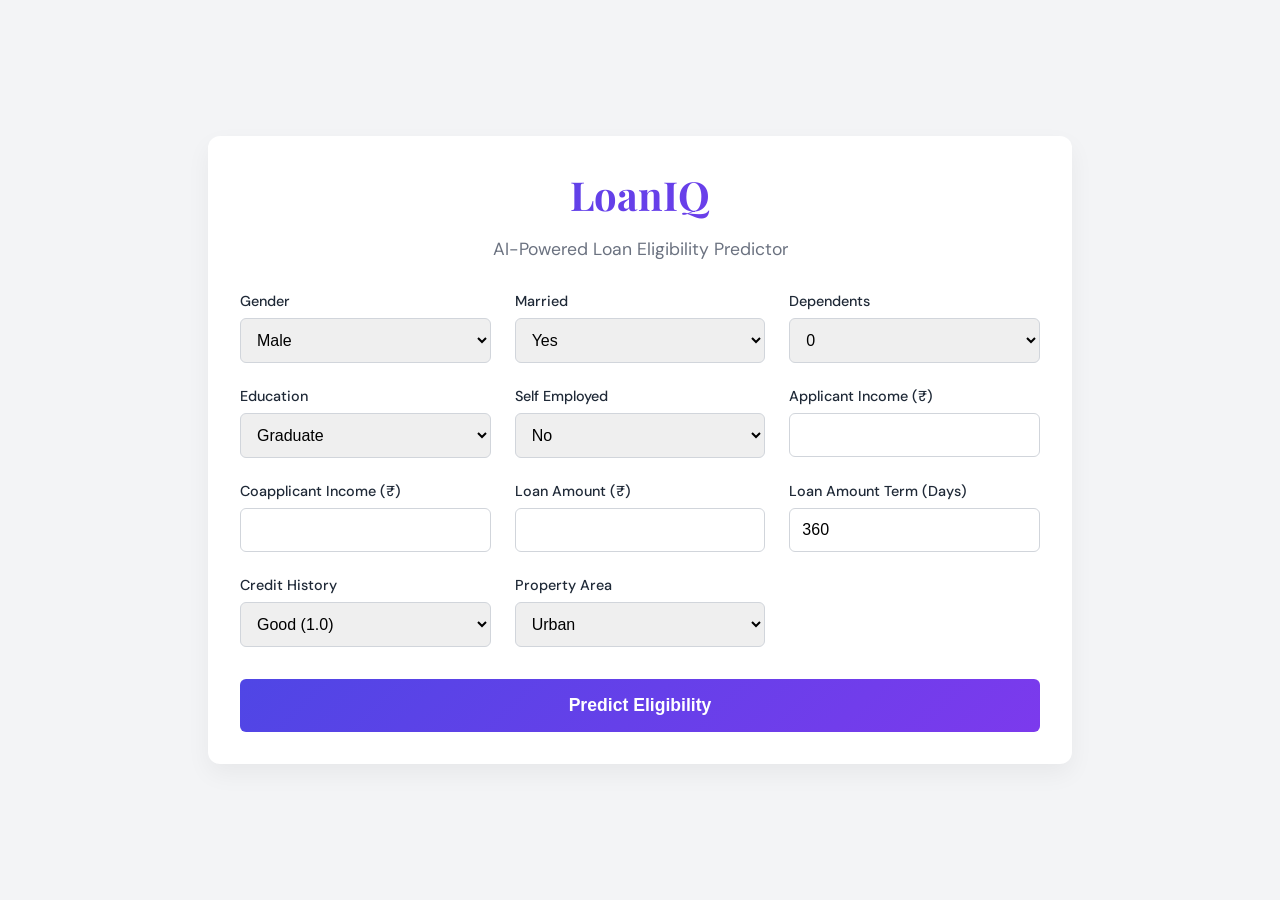
<file: frontend/index.html>
<!DOCTYPE html>
<html lang="en">
<head>
    <meta charset="UTF-8">
    <meta name="viewport" content="width=device-width, initial-scale=1.0">
    <title>LoanIQ - Loan Eligibility Predictor</title>
    <link rel="stylesheet" href="style.css">
    <link href="https://fonts.googleapis.com/css2?family=DM+Sans:wght@400;500;700&family=Playfair+Display:wght@600;700&display=swap" rel="stylesheet">
</head>
<body>
    <div class="container">
        <header>
            <h1>LoanIQ</h1>
            <p>AI-Powered Loan Eligibility Predictor</p>
        </header>
        
        <main>
            <form id="loanForm">
                <div class="form-grid">
                    <div class="form-group">
                        <label for="Gender">Gender</label>
                        <select id="Gender" name="Gender" required>
                            <option value="Male">Male</option>
                            <option value="Female">Female</option>
                        </select>
                    </div>
                    
                    <div class="form-group">
                        <label for="Married">Married</label>
                        <select id="Married" name="Married" required>
                            <option value="Yes">Yes</option>
                            <option value="No">No</option>
                        </select>
                    </div>
                    
                    <div class="form-group">
                        <label for="Dependents">Dependents</label>
                        <select id="Dependents" name="Dependents" required>
                            <option value="0">0</option>
                            <option value="1">1</option>
                            <option value="2">2</option>
                            <option value="3+">3+</option>
                        </select>
                    </div>
                    
                    <div class="form-group">
                        <label for="Education">Education</label>
                        <select id="Education" name="Education" required>
                            <option value="Graduate">Graduate</option>
                            <option value="Not Graduate">Not Graduate</option>
                        </select>
                    </div>
                    
                    <div class="form-group">
                        <label for="Self_Employed">Self Employed</label>
                        <select id="Self_Employed" name="Self_Employed" required>
                            <option value="No">No</option>
                            <option value="Yes">Yes</option>
                        </select>
                    </div>
                    
                    <div class="form-group">
                        <label for="ApplicantIncome">Applicant Income (₹)</label>
                        <input type="number" id="ApplicantIncome" name="ApplicantIncome" required min="0">
                    </div>
                    
                    <div class="form-group">
                        <label for="CoapplicantIncome">Coapplicant Income (₹)</label>
                        <input type="number" id="CoapplicantIncome" name="CoapplicantIncome" required min="0">
                    </div>
                    
                    <div class="form-group">
                        <label for="LoanAmount">Loan Amount (₹)</label>
                        <input type="number" id="LoanAmount" name="LoanAmount" required min="1">
                    </div>
                    
                    <div class="form-group">
                        <label for="Loan_Amount_Term">Loan Amount Term (Days)</label>
                        <input type="number" id="Loan_Amount_Term" name="Loan_Amount_Term" required value="360" min="1">
                    </div>
                    
                    <div class="form-group">
                        <label for="Credit_History">Credit History</label>
                        <select id="Credit_History" name="Credit_History" required>
                            <option value="1">Good (1.0)</option>
                            <option value="0">Bad (0.0)</option>
                        </select>
                    </div>
                    
                    <div class="form-group">
                        <label for="Property_Area">Property Area</label>
                        <select id="Property_Area" name="Property_Area" required>
                            <option value="Urban">Urban</option>
                            <option value="Semiurban">Semiurban</option>
                            <option value="Rural">Rural</option>
                        </select>
                    </div>
                </div>
                
                <button type="submit" id="submitBtn">Predict Eligibility</button>
            </form>
            
            <div id="result" class="hidden">
                <h2 id="predictionText"></h2>
                <p id="confidenceText"></p>
                <div class="progress-bar-container">
                    <div id="progressBar" class="progress-bar"></div>
                </div>
            </div>
        </main>
    </div>
    
    <script src="script.js"></script>
</body>
</html>
</file>
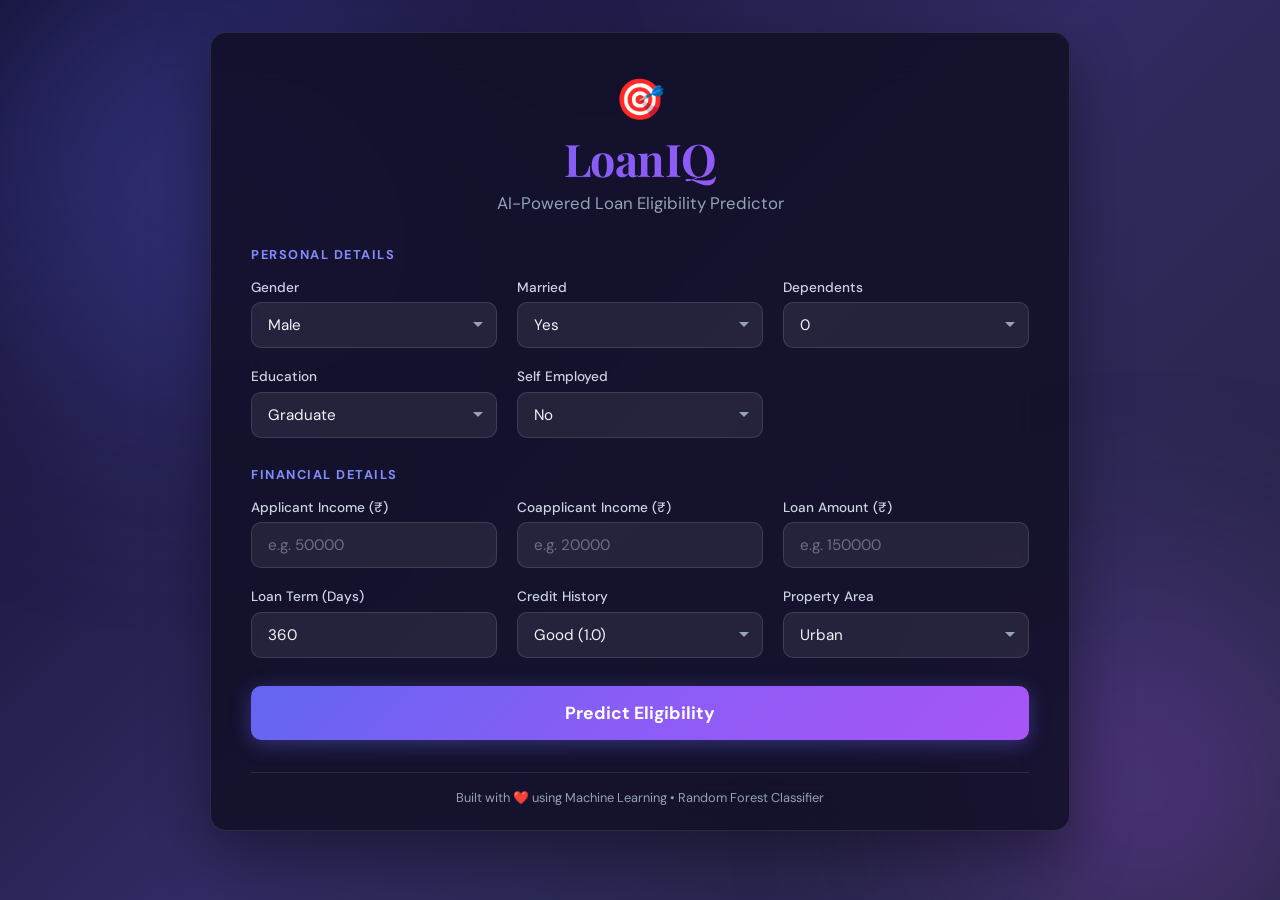
<file: public/index.html>
<!DOCTYPE html>
<html lang="en">
<head>
    <meta charset="UTF-8">
    <meta name="viewport" content="width=device-width, initial-scale=1.0">
    <title>LoanIQ - AI-Powered Loan Eligibility Predictor</title>
    <meta name="description" content="Predict your loan eligibility instantly using AI-powered machine learning. Get confidence scores and detailed analysis.">
    <link rel="stylesheet" href="style.css">
    <link href="https://fonts.googleapis.com/css2?family=DM+Sans:wght@400;500;700&family=Playfair+Display:wght@600;700&display=swap" rel="stylesheet">
</head>
<body>
    <div class="bg-animation"></div>
    <div class="container">
        <header>
            <div class="logo-icon">🎯</div>
            <h1>LoanIQ</h1>
            <p class="subtitle">AI-Powered Loan Eligibility Predictor</p>
        </header>

        <main>
            <form id="loanForm">
                <div class="section-title">Personal Details</div>
                <div class="form-grid">
                    <div class="form-group">
                        <label for="Gender">Gender</label>
                        <select id="Gender" name="Gender" required>
                            <option value="Male">Male</option>
                            <option value="Female">Female</option>
                        </select>
                    </div>

                    <div class="form-group">
                        <label for="Married">Married</label>
                        <select id="Married" name="Married" required>
                            <option value="Yes">Yes</option>
                            <option value="No">No</option>
                        </select>
                    </div>

                    <div class="form-group">
                        <label for="Dependents">Dependents</label>
                        <select id="Dependents" name="Dependents" required>
                            <option value="0">0</option>
                            <option value="1">1</option>
                            <option value="2">2</option>
                            <option value="3+">3+</option>
                        </select>
                    </div>

                    <div class="form-group">
                        <label for="Education">Education</label>
                        <select id="Education" name="Education" required>
                            <option value="Graduate">Graduate</option>
                            <option value="Not Graduate">Not Graduate</option>
                        </select>
                    </div>

                    <div class="form-group">
                        <label for="Self_Employed">Self Employed</label>
                        <select id="Self_Employed" name="Self_Employed" required>
                            <option value="No">No</option>
                            <option value="Yes">Yes</option>
                        </select>
                    </div>
                </div>

                <div class="section-title">Financial Details</div>
                <div class="form-grid">
                    <div class="form-group">
                        <label for="ApplicantIncome">Applicant Income (₹)</label>
                        <input type="number" id="ApplicantIncome" name="ApplicantIncome" placeholder="e.g. 50000" required min="0">
                    </div>

                    <div class="form-group">
                        <label for="CoapplicantIncome">Coapplicant Income (₹)</label>
                        <input type="number" id="CoapplicantIncome" name="CoapplicantIncome" placeholder="e.g. 20000" required min="0">
                    </div>

                    <div class="form-group">
                        <label for="LoanAmount">Loan Amount (₹)</label>
                        <input type="number" id="LoanAmount" name="LoanAmount" placeholder="e.g. 150000" required min="1">
                    </div>

                    <div class="form-group">
                        <label for="Loan_Amount_Term">Loan Term (Days)</label>
                        <input type="number" id="Loan_Amount_Term" name="Loan_Amount_Term" required value="360" min="1">
                    </div>

                    <div class="form-group">
                        <label for="Credit_History">Credit History</label>
                        <select id="Credit_History" name="Credit_History" required>
                            <option value="1">Good (1.0)</option>
                            <option value="0">Bad (0.0)</option>
                        </select>
                    </div>

                    <div class="form-group">
                        <label for="Property_Area">Property Area</label>
                        <select id="Property_Area" name="Property_Area" required>
                            <option value="Urban">Urban</option>
                            <option value="Semiurban">Semiurban</option>
                            <option value="Rural">Rural</option>
                        </select>
                    </div>
                </div>

                <button type="submit" id="submitBtn">
                    <span class="btn-text">Predict Eligibility</span>
                    <span class="btn-loader hidden">⏳ Analyzing...</span>
                </button>
            </form>

            <div id="result" class="hidden">
                <div id="resultIcon" class="result-icon"></div>
                <h2 id="predictionText"></h2>
                <p id="confidenceText"></p>
                <div class="progress-bar-container">
                    <div id="progressBar" class="progress-bar"></div>
                </div>
                <div id="probDetails" class="prob-details"></div>
            </div>
        </main>

        <footer>
            <p>Built with ❤️ using Machine Learning &bull; Random Forest Classifier</p>
        </footer>
    </div>

    <script src="script.js"></script>
</body>
</html>
</file>
<file: frontend/style.css>
:root {
    --primary: #4f46e5;
    --primary-gradient: linear-gradient(135deg, #4f46e5, #7c3aed);
    --bg-color: #f3f4f6;
    --card-bg: #ffffff;
    --text-main: #1f2937;
    --text-muted: #6b7280;
    --success: #10b981;
    --danger: #ef4444;
}

body {
    font-family: 'DM Sans', sans-serif;
    background-color: var(--bg-color);
    color: var(--text-main);
    margin: 0;
    padding: 0;
    display: flex;
    justify-content: center;
    align-items: center;
    min-height: 100vh;
}

.container {
    background: var(--card-bg);
    border-radius: 12px;
    box-shadow: 0 10px 25px rgba(0,0,0,0.05);
    padding: 2rem;
    width: 100%;
    max-width: 800px;
    margin: 2rem;
}

header {
    text-align: center;
    margin-bottom: 2rem;
}

header h1 {
    font-family: 'Playfair Display', serif;
    font-size: 2.5rem;
    margin: 0;
    background: var(--primary-gradient);
    -webkit-background-clip: text;
    -webkit-text-fill-color: transparent;
}

header p {
    color: var(--text-muted);
    font-size: 1.1rem;
}

.form-grid {
    display: grid;
    grid-template-columns: repeat(auto-fit, minmax(200px, 1fr));
    gap: 1.5rem;
    margin-bottom: 2rem;
}

.form-group {
    display: flex;
    flex-direction: column;
}

label {
    font-weight: 500;
    margin-bottom: 0.5rem;
    font-size: 0.9rem;
}

input, select {
    padding: 0.75rem;
    border: 1px solid #d1d5db;
    border-radius: 6px;
    font-size: 1rem;
    transition: border-color 0.2s, box-shadow 0.2s;
}

input:focus, select:focus {
    outline: none;
    border-color: var(--primary);
    box-shadow: 0 0 0 3px rgba(79, 70, 229, 0.1);
}

button {
    width: 100%;
    padding: 1rem;
    background: var(--primary-gradient);
    color: white;
    border: none;
    border-radius: 6px;
    font-size: 1.1rem;
    font-weight: 600;
    cursor: pointer;
    transition: transform 0.1s, opacity 0.2s;
}

button:hover {
    opacity: 0.9;
}

button:active {
    transform: scale(0.98);
}

.hidden {
    display: none !important;
}

#result {
    margin-top: 2rem;
    padding: 2rem;
    border-radius: 8px;
    text-align: center;
    background-color: #f8fafc;
    border: 1px solid #e2e8f0;
}

#predictionText {
    font-size: 2rem;
    margin-top: 0;
    margin-bottom: 0.5rem;
}

.approved {
    color: var(--success);
}

.rejected {
    color: var(--danger);
}

.progress-bar-container {
    width: 100%;
    height: 12px;
    background-color: #e2e8f0;
    border-radius: 6px;
    overflow: hidden;
    margin-top: 1rem;
}

.progress-bar {
    height: 100%;
    width: 0%;
    transition: width 1s ease-out;
}
</file>
<file: public/style.css>
@import url('https://fonts.googleapis.com/css2?family=DM+Sans:wght@400;500;700&family=Playfair+Display:wght@600;700&display=swap');

:root {
    --primary-400: #818cf8;
    --primary-500: #6366f1;
    --primary-600: #4f46e5;
    --primary-700: #4338ca;
    --primary-gradient: linear-gradient(135deg, #6366f1, #8b5cf6, #a855f7);
    --bg-gradient: linear-gradient(135deg, #0f0c29, #302b63, #24243e);
    --card-bg: rgba(255, 255, 255, 0.06);
    --card-border: rgba(255, 255, 255, 0.1);
    --card-bg-solid: rgba(17, 15, 38, 0.85);
    --text-main: #f1f5f9;
    --text-muted: #94a3b8;
    --text-label: #cbd5e1;
    --success: #34d399;
    --success-bg: rgba(52, 211, 153, 0.15);
    --danger: #f87171;
    --danger-bg: rgba(248, 113, 113, 0.15);
    --input-bg: rgba(255, 255, 255, 0.07);
    --input-border: rgba(255, 255, 255, 0.12);
    --input-focus: rgba(99, 102, 241, 0.5);
    --radius: 16px;
    --radius-sm: 10px;
}

*, *::before, *::after {
    box-sizing: border-box;
}

body {
    font-family: 'DM Sans', sans-serif;
    background: var(--bg-gradient);
    color: var(--text-main);
    margin: 0;
    padding: 0;
    display: flex;
    justify-content: center;
    align-items: flex-start;
    min-height: 100vh;
    overflow-x: hidden;
}

/* Animated background blobs */
.bg-animation {
    position: fixed;
    inset: 0;
    z-index: 0;
    overflow: hidden;
    pointer-events: none;
}
.bg-animation::before,
.bg-animation::after {
    content: '';
    position: absolute;
    border-radius: 50%;
    filter: blur(120px);
    opacity: 0.3;
    animation: floatBlob 12s ease-in-out infinite alternate;
}
.bg-animation::before {
    width: 500px;
    height: 500px;
    background: #6366f1;
    top: -10%;
    left: -5%;
}
.bg-animation::after {
    width: 400px;
    height: 400px;
    background: #a855f7;
    bottom: -10%;
    right: -5%;
    animation-delay: -6s;
}

@keyframes floatBlob {
    0%   { transform: translate(0, 0) scale(1); }
    100% { transform: translate(60px, 40px) scale(1.15); }
}

/* Container */
.container {
    position: relative;
    z-index: 1;
    background: var(--card-bg-solid);
    backdrop-filter: blur(24px);
    -webkit-backdrop-filter: blur(24px);
    border: 1px solid var(--card-border);
    border-radius: var(--radius);
    padding: 2.5rem 2.5rem 1.5rem;
    width: 100%;
    max-width: 860px;
    margin: 2rem auto;
    box-shadow: 0 25px 60px rgba(0, 0, 0, 0.4);
    animation: fadeInUp 0.6s ease-out;
}

@keyframes fadeInUp {
    from { opacity: 0; transform: translateY(30px); }
    to   { opacity: 1; transform: translateY(0); }
}

/* Header */
header {
    text-align: center;
    margin-bottom: 2rem;
}

.logo-icon {
    font-size: 2.5rem;
    margin-bottom: 0.25rem;
    animation: pulse 2s ease-in-out infinite;
}

@keyframes pulse {
    0%, 100% { transform: scale(1); }
    50%      { transform: scale(1.1); }
}

header h1 {
    font-family: 'Playfair Display', serif;
    font-size: 2.8rem;
    margin: 0;
    background: var(--primary-gradient);
    background-clip: text;
    -webkit-background-clip: text;
    -webkit-text-fill-color: transparent;
    letter-spacing: -0.5px;
}

.subtitle {
    color: var(--text-muted);
    font-size: 1.05rem;
    margin: 0.25rem 0 0;
}

/* Section titles */
.section-title {
    font-weight: 700;
    font-size: 0.8rem;
    text-transform: uppercase;
    letter-spacing: 1.5px;
    color: var(--primary-400);
    margin-bottom: 1rem;
    margin-top: 0.5rem;
}

/* Form grid */
.form-grid {
    display: grid;
    grid-template-columns: repeat(auto-fit, minmax(220px, 1fr));
    gap: 1.25rem;
    margin-bottom: 1.75rem;
}

.form-group {
    display: flex;
    flex-direction: column;
}

label {
    font-weight: 500;
    margin-bottom: 0.4rem;
    font-size: 0.85rem;
    color: var(--text-label);
}

input, select {
    padding: 0.75rem 1rem;
    background: var(--input-bg);
    border: 1px solid var(--input-border);
    border-radius: var(--radius-sm);
    font-size: 0.95rem;
    color: var(--text-main);
    font-family: 'DM Sans', sans-serif;
    transition: border-color 0.25s, box-shadow 0.25s, background 0.25s;
    appearance: none;
    -webkit-appearance: none;
}

select {
    background-image: url("data:image/svg+xml,%3Csvg xmlns='http://www.w3.org/2000/svg' width='12' height='12' viewBox='0 0 12 12'%3E%3Cpath fill='%2394a3b8' d='M6 8L1 3h10z'/%3E%3C/svg%3E");
    background-repeat: no-repeat;
    background-position: right 12px center;
    padding-right: 2.25rem;
}

input::placeholder {
    color: var(--text-muted);
    opacity: 0.6;
}

input:focus, select:focus {
    outline: none;
    border-color: var(--primary-500);
    box-shadow: 0 0 0 3px var(--input-focus);
    background: rgba(255, 255, 255, 0.1);
}

/* Button */
button {
    width: 100%;
    padding: 1rem 1.5rem;
    background: var(--primary-gradient);
    color: white;
    border: none;
    border-radius: var(--radius-sm);
    font-size: 1.1rem;
    font-weight: 700;
    font-family: 'DM Sans', sans-serif;
    cursor: pointer;
    transition: transform 0.15s, box-shadow 0.25s;
    box-shadow: 0 4px 20px rgba(99, 102, 241, 0.4);
    position: relative;
    overflow: hidden;
}

button::after {
    content: '';
    position: absolute;
    inset: 0;
    background: linear-gradient(135deg, rgba(255,255,255,0.15), transparent);
    opacity: 0;
    transition: opacity 0.3s;
}

button:hover::after {
    opacity: 1;
}

button:hover {
    transform: translateY(-2px);
    box-shadow: 0 8px 30px rgba(99, 102, 241, 0.5);
}

button:active {
    transform: translateY(0) scale(0.98);
}

button:disabled {
    opacity: 0.7;
    cursor: not-allowed;
    transform: none;
}

.btn-text, .btn-loader {
    transition: opacity 0.2s;
}

/* Hidden utility */
.hidden {
    display: none !important;
}

/* Result section */
#result {
    margin-top: 2rem;
    padding: 2rem;
    border-radius: var(--radius);
    text-align: center;
    background: var(--card-bg);
    border: 1px solid var(--card-border);
    backdrop-filter: blur(10px);
    animation: fadeInUp 0.5s ease-out;
}

.result-icon {
    font-size: 3.5rem;
    margin-bottom: 0.5rem;
}

#predictionText {
    font-family: 'Playfair Display', serif;
    font-size: 2rem;
    margin: 0 0 0.25rem;
}

#confidenceText {
    font-size: 1rem;
    color: var(--text-muted);
    margin: 0 0 1rem;
}

.approved {
    color: var(--success) !important;
}

.rejected {
    color: var(--danger) !important;
}

/* Progress bar */
.progress-bar-container {
    width: 100%;
    height: 10px;
    background: rgba(255, 255, 255, 0.08);
    border-radius: 5px;
    overflow: hidden;
}

.progress-bar {
    height: 100%;
    width: 0%;
    border-radius: 5px;
    transition: width 1.2s cubic-bezier(0.22, 1, 0.36, 1);
}

.progress-bar.approved-bar {
    background: linear-gradient(90deg, #34d399, #6ee7b7);
}

.progress-bar.rejected-bar {
    background: linear-gradient(90deg, #f87171, #fca5a5);
}

/* Probability details */
.prob-details {
    display: flex;
    justify-content: center;
    gap: 2rem;
    margin-top: 1.25rem;
    font-size: 0.9rem;
}

.prob-details span {
    padding: 0.4rem 1rem;
    border-radius: 20px;
    font-weight: 600;
}

.prob-approved {
    background: var(--success-bg);
    color: var(--success);
}

.prob-rejected {
    background: var(--danger-bg);
    color: var(--danger);
}

/* Footer */
footer {
    text-align: center;
    margin-top: 2rem;
    padding-top: 1rem;
    border-top: 1px solid var(--card-border);
}

footer p {
    color: var(--text-muted);
    font-size: 0.8rem;
    margin: 0;
}

/* Responsive */
@media (max-width: 640px) {
    .container {
        margin: 1rem;
        padding: 1.5rem 1.25rem 1rem;
    }
    header h1 {
        font-size: 2rem;
    }
    .form-grid {
        grid-template-columns: 1fr;
    }
    .prob-details {
        flex-direction: column;
        gap: 0.5rem;
        align-items: center;
    }
}
</file>
